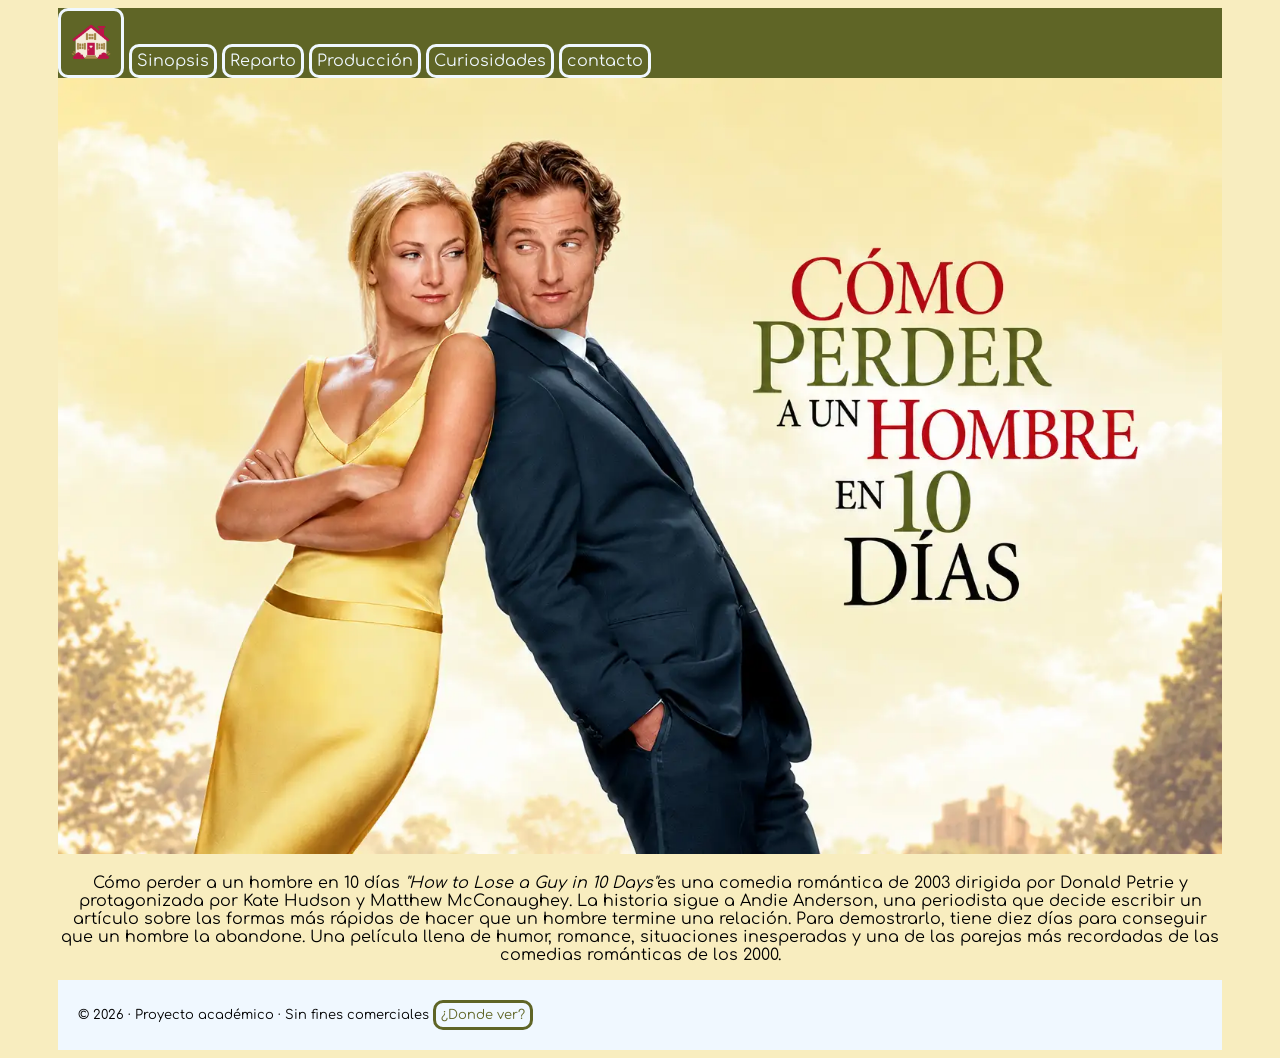
<file: index.html>
<!DOCTYPE html>
<html lang="es">
<head>
    <meta charset="UTF-8">
    <meta name="viewport" content="width=device-width, initial-scale=1.0">
    <title>Inicio</title>
    <link rel="stylesheet" href="./css/global.css">
    <link rel="stylesheet" href="./css/box.css">
    <link rel="stylesheet" href="./css/index.css">
    <link rel="preconnect" href="https://fonts.googleapis.com">
<link rel="preconnect" href="https://fonts.gstatic.com" crossorigin>
<link rel="stylesheet" href="./css/position.css">

<link href="https://fonts.googleapis.com/css2?family=Comfortaa:wght@300..700&family=Lobster+Two:ital,wght@0,400;0,700;1,400;1,700&display=swap" rel="stylesheet">
<link rel="shortcut icon" href="./img/Corazon.png" type="image/x-icon">
</head>
<body>
<nav>
    <a href="../index.html">
        <img src="./img/Home.webp" width="50px" alt="Imagen casa">
    </a>
    <a href="./page/sinapsis.html">Sinopsis</a>
    <a href="./page/Reparto.html">Reparto</a>
    <a href="./page/Produccion.html">Producción</a>
    <a href="./page/Curiosidades.html">Curiosidades</a>
    <a href="./page/contacto.html">contacto</a>
</nav>
<main>
    <article>
  <img src="./img/Imagen 1.webp" width="100%" alt="Imagen pelicula">
    <p class="centro">Cómo perder a un hombre en 10 días <em>"How to Lose a Guy in 10 Days"</em>es una comedia romántica de 2003 dirigida por Donald Petrie y protagonizada por Kate Hudson y Matthew McConaughey. 
La historia sigue a Andie Anderson, una periodista que decide escribir un artículo sobre las formas más rápidas de hacer que un hombre termine una relación. Para demostrarlo, tiene diez días para conseguir que un hombre la abandone.
Una película llena de humor, romance, situaciones inesperadas y una de las parejas más recordadas de las comedias románticas de los 2000.</p>
    </art>
</main>
<footer>
© 2026 · Proyecto académico · Sin fines comerciales
<a href="https://play.mercadolibre.com.ar/ver/como-perder-a-un-hombre-en-10-dias/ddec1fce194b4a94b47d55dc8f97c304/player?origin=google_media_actions_feed&matt_tool=20909904">¿Donde ver?</a>
</footer>
</body>
</html>
</file>
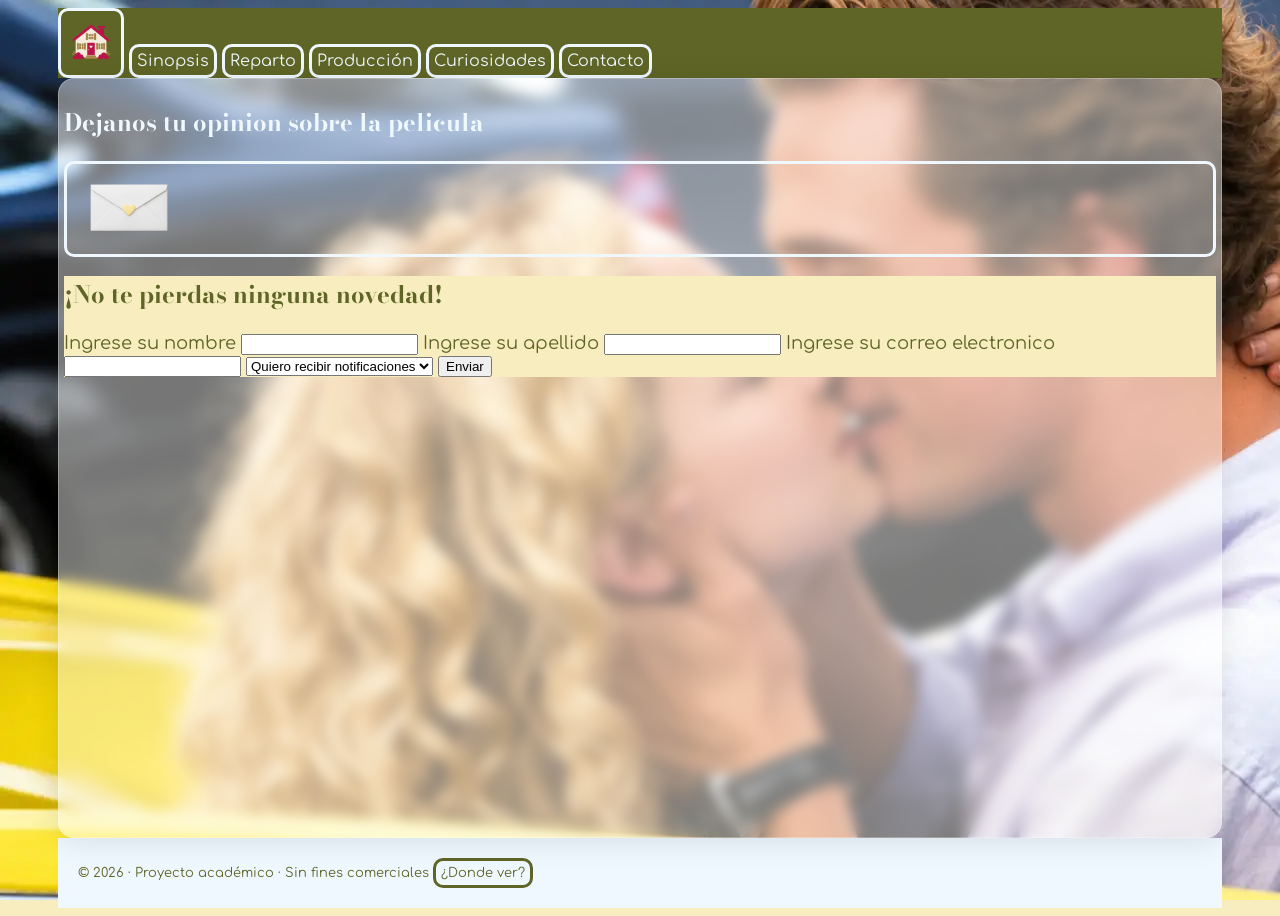
<file: page/Contacto.html>
<!DOCTYPE html>
<html lang="en">
<head>
    <meta charset="UTF-8">
    <meta name="viewport" content="width=device-width, initial-scale=1.0">
    <title>Contacto</title>
    <link rel="stylesheet" href="../css/global.css">
  <link rel="stylesheet" href="../css/position.css">
    <link rel="stylesheet" href="../css/contacto.css">
    <link rel="stylesheet" href="../css/box.css">
    <link rel="preconnect" href="https://fonts.gstatic.com" crossorigin>
<link href="https://fonts.googleapis.com/css2?family=Comfortaa:wght@300..700&family=Lobster+Two:ital,wght@0,400;0,700;1,400;1,700&display=swap" rel="stylesheet">
<link rel="preconnect" href="https://fonts.gstatic.com" crossorigin>
<link href="https://fonts.googleapis.com/css2?family=Bodoni+Moda:ital,opsz,wght@0,6..96,400..900;1,6..96,400..900&display=swap" rel="stylesheet">
<link rel="shortcut icon" href="../img/Corazon.png" type="image/x-icon">
</head>
<body>
    <nav>
        <a href="../index.html">
            <img src="../img/Home.webp" width="50px" alt="Imagen casa">
        </a>
        <a href="../page/sinapsis.html">Sinopsis</a>
        <a href="../page/Reparto.html">Reparto</a>
        <a href="../page/Produccion.html">Producción</a>
        <a href="../page/Curiosidades.html">Curiosidades</a>
         <a href="../page/Contacto.html">Contacto</a>
    </nav>
    <main>
        <article>
<h1 class="titulo">Dejanos tu opinion sobre la pelicula</h1>
        <a href="mailto:melina.rossi@davinci.edu.ar">
            <img class="Movimiento" src="../img/sobre.webp" width="10%" alt="Imagen sobre">
        </a>
        </article>
        <form class="formulario" action="../confirmacion.html">
            <h2 class="titulo">¡No te pierdas ninguna novedad!</h2>
    <label for="nombre">Ingrese su nombre</label>
    <input required type="text" name="nombre" id="nombre">
    <label>Ingrese su apellido
         <input required ="text" name="apellido" id="apellido">
    </label>
    <label for="coreo">Ingrese su correo electronico</label>
    <input required type="text" name="Correo electronico">

    <select required name="Quiero recibir notificaciones" id="notificaciones">
        <option value="" disabled selected>Quiero recibir notificaciones</option>
    <option value="si">Si</option>
    <option value="no">No</option>
    </select>
    <button type="submit">Enviar</button>
</form>
    </main>
    <footer>
        © 2026 · Proyecto académico · Sin fines comerciales
        <a href="https://play.mercadolibre.com.ar/ver/como-perder-a-un-hombre-en-10-dias/ddec1fce194b4a94b47d55dc8f97c304/player?origin=google_media_actions_feed&matt_tool=20909904">¿Donde ver?</a>
    </footer>
</body>
</html>
</file>
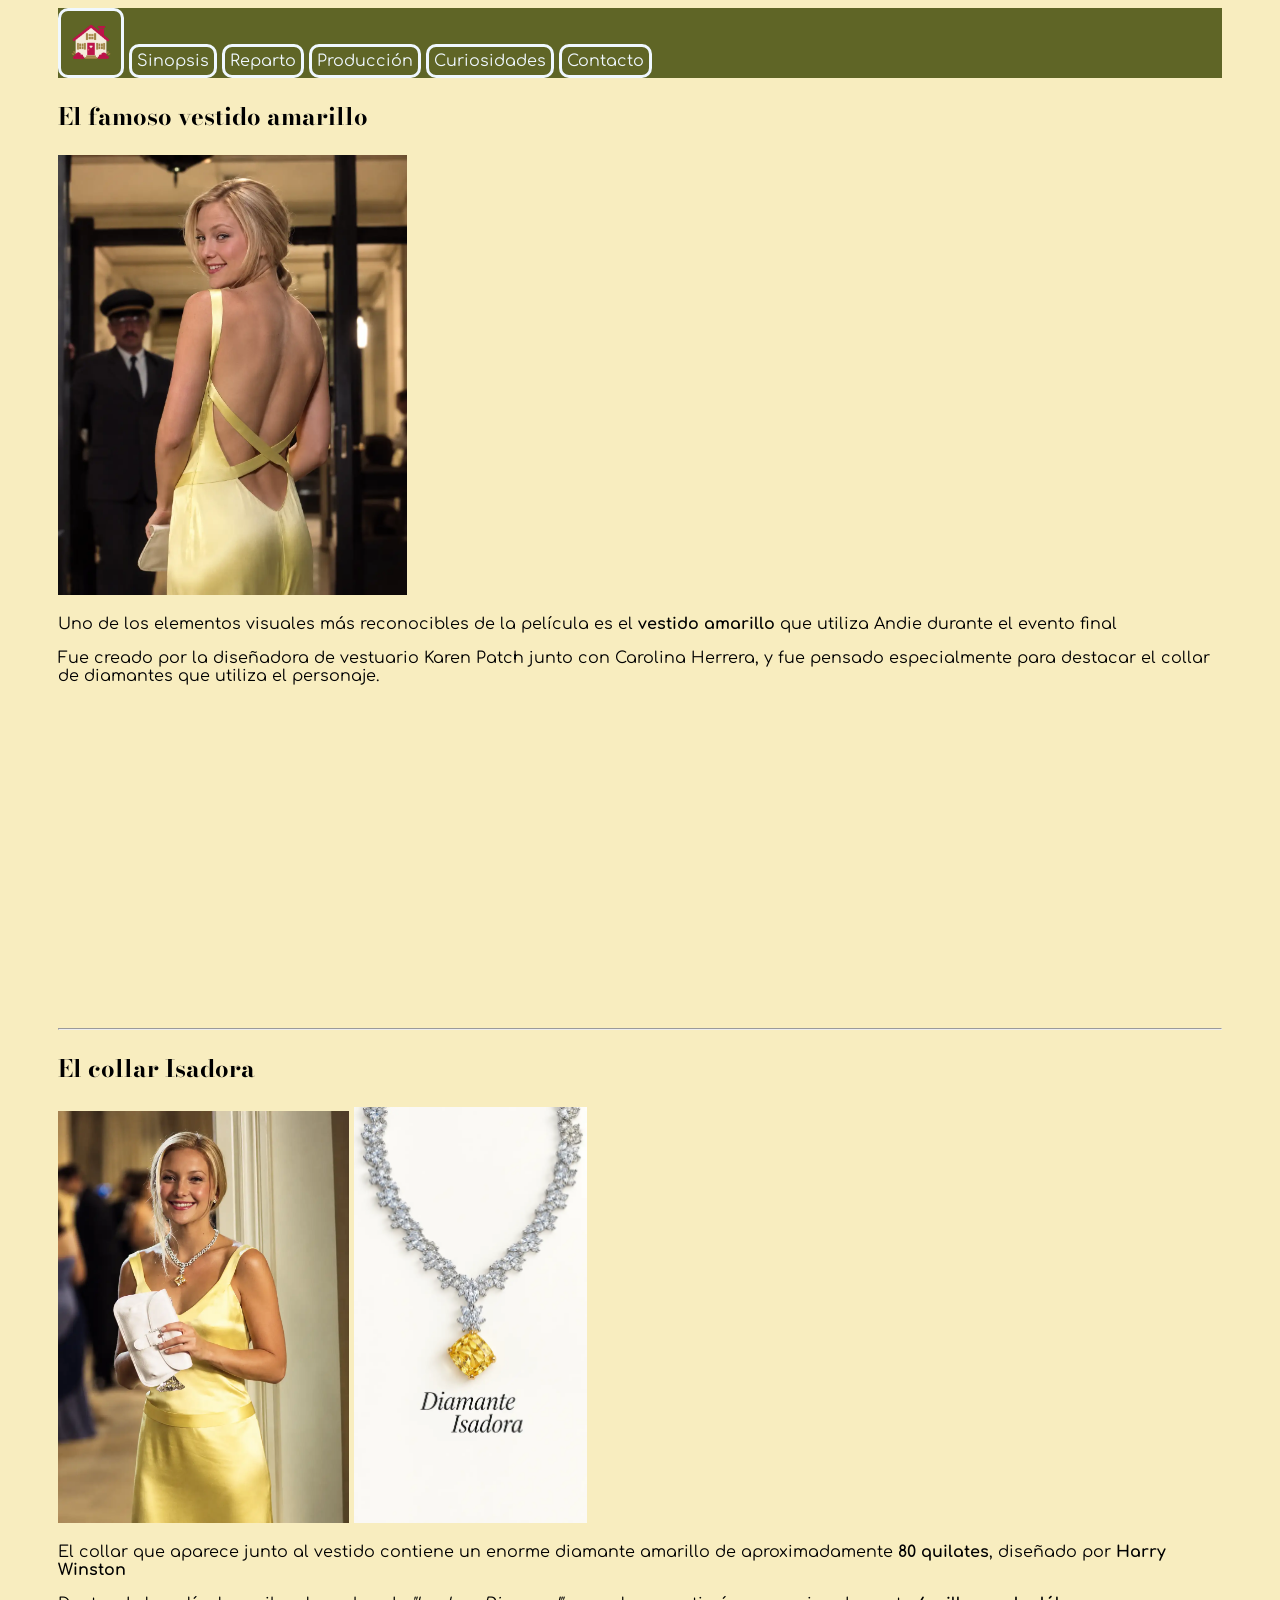
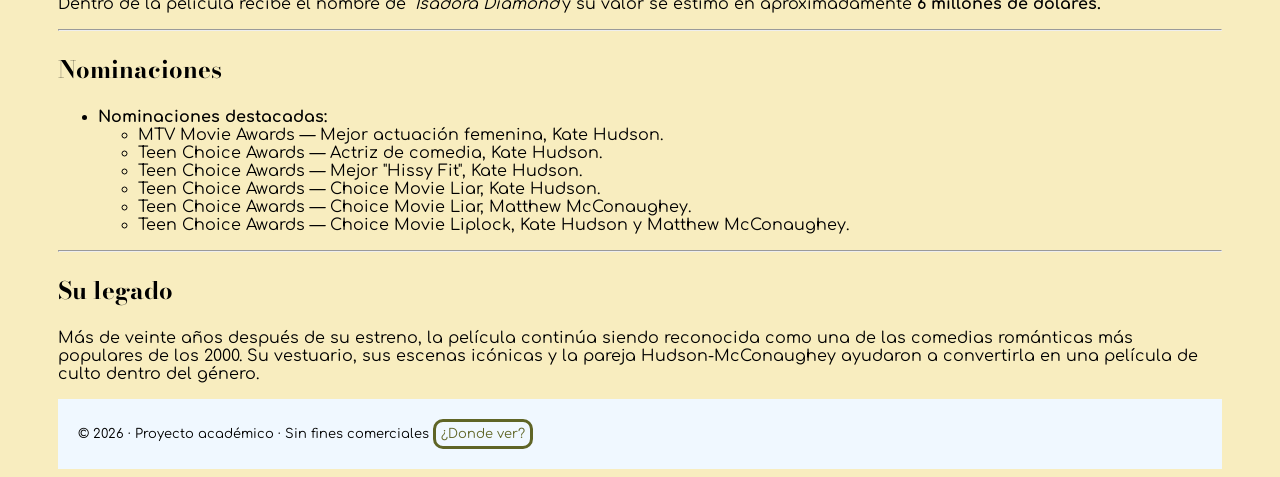
<file: page/Curiosidades.html>
<!DOCTYPE html>
<html lang="es">
<head>
    <meta charset="UTF-8">
    <meta name="viewport" content="width=, initial-scale=1.0">
    <title>Curiosidades</title>
     <link rel="stylesheet" href="../css/global.css">
     <link rel="stylesheet" href="../css/position.css">
     <link rel="stylesheet" href="../css/box.css">
     <link rel="preconnect" href="https://fonts.gstatic.com" crossorigin>
<link href="https://fonts.googleapis.com/css2?family=Comfortaa:wght@300..700&family=Lobster+Two:ital,wght@0,400;0,700;1,400;1,700&display=swap" rel="stylesheet">
<link rel="preconnect" href="https://fonts.gstatic.com" crossorigin>
<link href="https://fonts.googleapis.com/css2?family=Bodoni+Moda:ital,opsz,wght@0,6..96,400..900;1,6..96,400..900&display=swap" rel="stylesheet">
<link rel="shortcut icon" href="../img/Corazon.png" type="image/x-icon">
</head>
</head>
<body>
    <nav>
       <a href="../index.html">
            <img src="../img/Home.webp" width="50px" alt="Imagen casa">
        </a>
        <a href="../page/sinapsis.html">Sinopsis</a>
        <a href="../page/Reparto.html">Reparto</a>
        <a href="../page/Produccion.html">Producción</a>
        <a href="../page/Curiosidades.html">Curiosidades</a>
         <a href="../page/Contacto.html">Contacto</a>
    </nav>
    <main>
     <article>
<h1 class="titulo">El famoso vestido amarillo</h1>
    <img src="../img/vestido.webp" width="30%" alt="Imagen vestido">
    <p>Uno de los elementos visuales más reconocibles de la película es el <strong>vestido amarillo</strong> que utiliza Andie durante el evento final</p>
    <p>Fue creado por la diseñadora de vestuario Karen Patch junto con Carolina Herrera, y fue pensado especialmente para destacar el collar de diamantes que utiliza el personaje.</p>
    <iframe width="560" height="315" src="https://www.youtube.com/embed/QKRTNX2RA9c?si=ZduB2xLPUiZZNwgu" title="YouTube video player" frameborder="0" allow="accelerometer; autoplay; clipboard-write; encrypted-media; gyroscope; picture-in-picture; web-share" referrerpolicy="strict-origin-when-cross-origin" allowfullscreen></iframe>
    <hr>
     </article>
     <article>
 <h2 class="titulo">El collar Isadora</h2>
    <img src="../img/Vestido y collar.webp" width="25%" alt="Imagen vestido y collar">
    <img src="../img/Collar.webp" width="20%" alt="Imagen collar">
    <p>El collar que aparece junto al vestido contiene un enorme diamante amarillo de aproximadamente <strong>80 quilates</strong>, diseñado por <strong>Harry Winston</strong></p>
    <P>Dentro de la película recibe el nombre de <em>"Isadora Diamond"</em>y su valor se estimó en aproximadamente <strong>6 millones de dólares.</strong></P>
    <hr>
     </article>
     <article>
 <h2 class="titulo">Nominaciones</h2>
    <ul>
         <li> <strong>Nominaciones destacadas:</strong></li>
         <ul>
            <li> MTV Movie Awards — Mejor actuación femenina, Kate Hudson.</li></li>
            <li>Teen Choice Awards — Actriz de comedia, Kate Hudson.</li>
            <li>Teen Choice Awards — Mejor "Hissy Fit", Kate Hudson.</li>
            <li>Teen Choice Awards — Choice Movie Liar, Kate Hudson.</li>
            <li>Teen Choice Awards — Choice Movie Liar, Matthew McConaughey.</li>
            <li>Teen Choice Awards — Choice Movie Liplock, Kate Hudson y Matthew McConaughey.</li>
         </ul>
    </ul>
<hr>
     </article>
<article>
<h2 class="titulo">Su legado</h2>
<p>Más de veinte años después de su estreno, la película continúa siendo reconocida como una de las comedias románticas más populares de los 2000. Su vestuario, sus escenas icónicas y la pareja Hudson-McConaughey ayudaron a convertirla en una película de culto dentro del género.</p>
</article>
</main>
<footer>
© 2026 · Proyecto académico · Sin fines comerciales
<a href="https://play.mercadolibre.com.ar/ver/como-perder-a-un-hombre-en-10-dias/ddec1fce194b4a94b47d55dc8f97c304/player?origin=google_media_actions_feed&matt_tool=20909904">¿Donde ver?</a>
</footer>
</body>
</html>
</file>
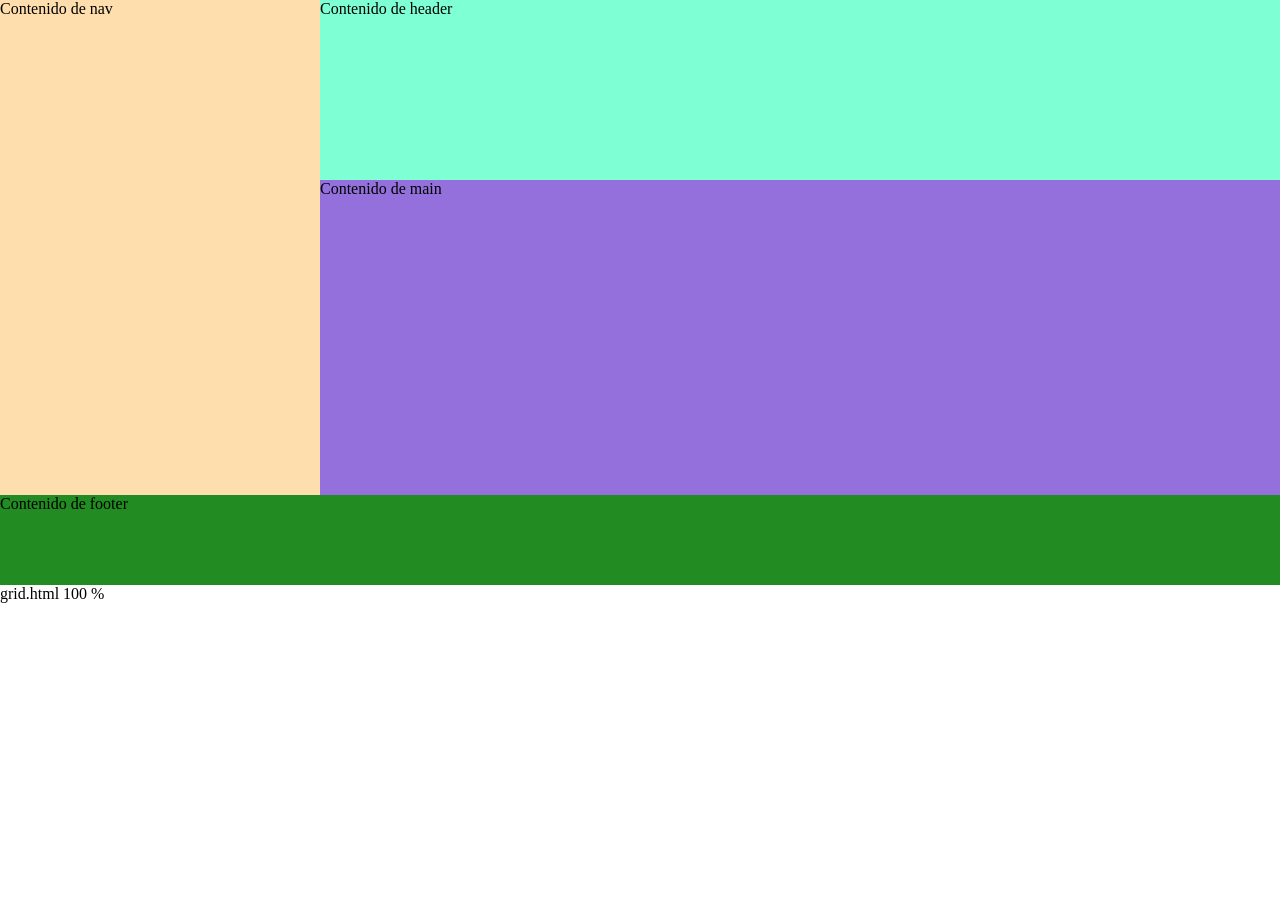
<file: page/grid.html>
grid.html
100 %
<!DOCTYPE html>
<html lang="es">
<head>
    <meta charset="UTF-8">
    <meta name="viewport" content="width=device-width, initial-scale=1.0">
    <title>Ejemplo Grid</title>
    <style>
        body {
            margin: 0;
            min-height: 100vh;
            display: grid;
            grid-template-columns: 25% 25% 25% 25%;
            grid-template-rows: 20% auto 10%;
            grid-template-areas: 
            "nav header header header"
            "nav main main main"
            "footer footer footer footer";
        }
        header{
            grid-area: header;
            background-color: aquamarine;
        }
        nav{
            grid-area: nav;
            background-color: navajowhite;
        }
        main{
            grid-area: main;
            background-color: mediumpurple;
        }
        footer{
            grid-area: footer;
            background-color: forestgreen;
        }
    </style>
</head>
<body>
    <header>
        Contenido de header
    </header>
    <nav>
        Contenido de nav
    </nav>
    <main>
        Contenido de main
    </main>
    <footer>
        Contenido de footer
    </footer>
</body>
</html
</file>
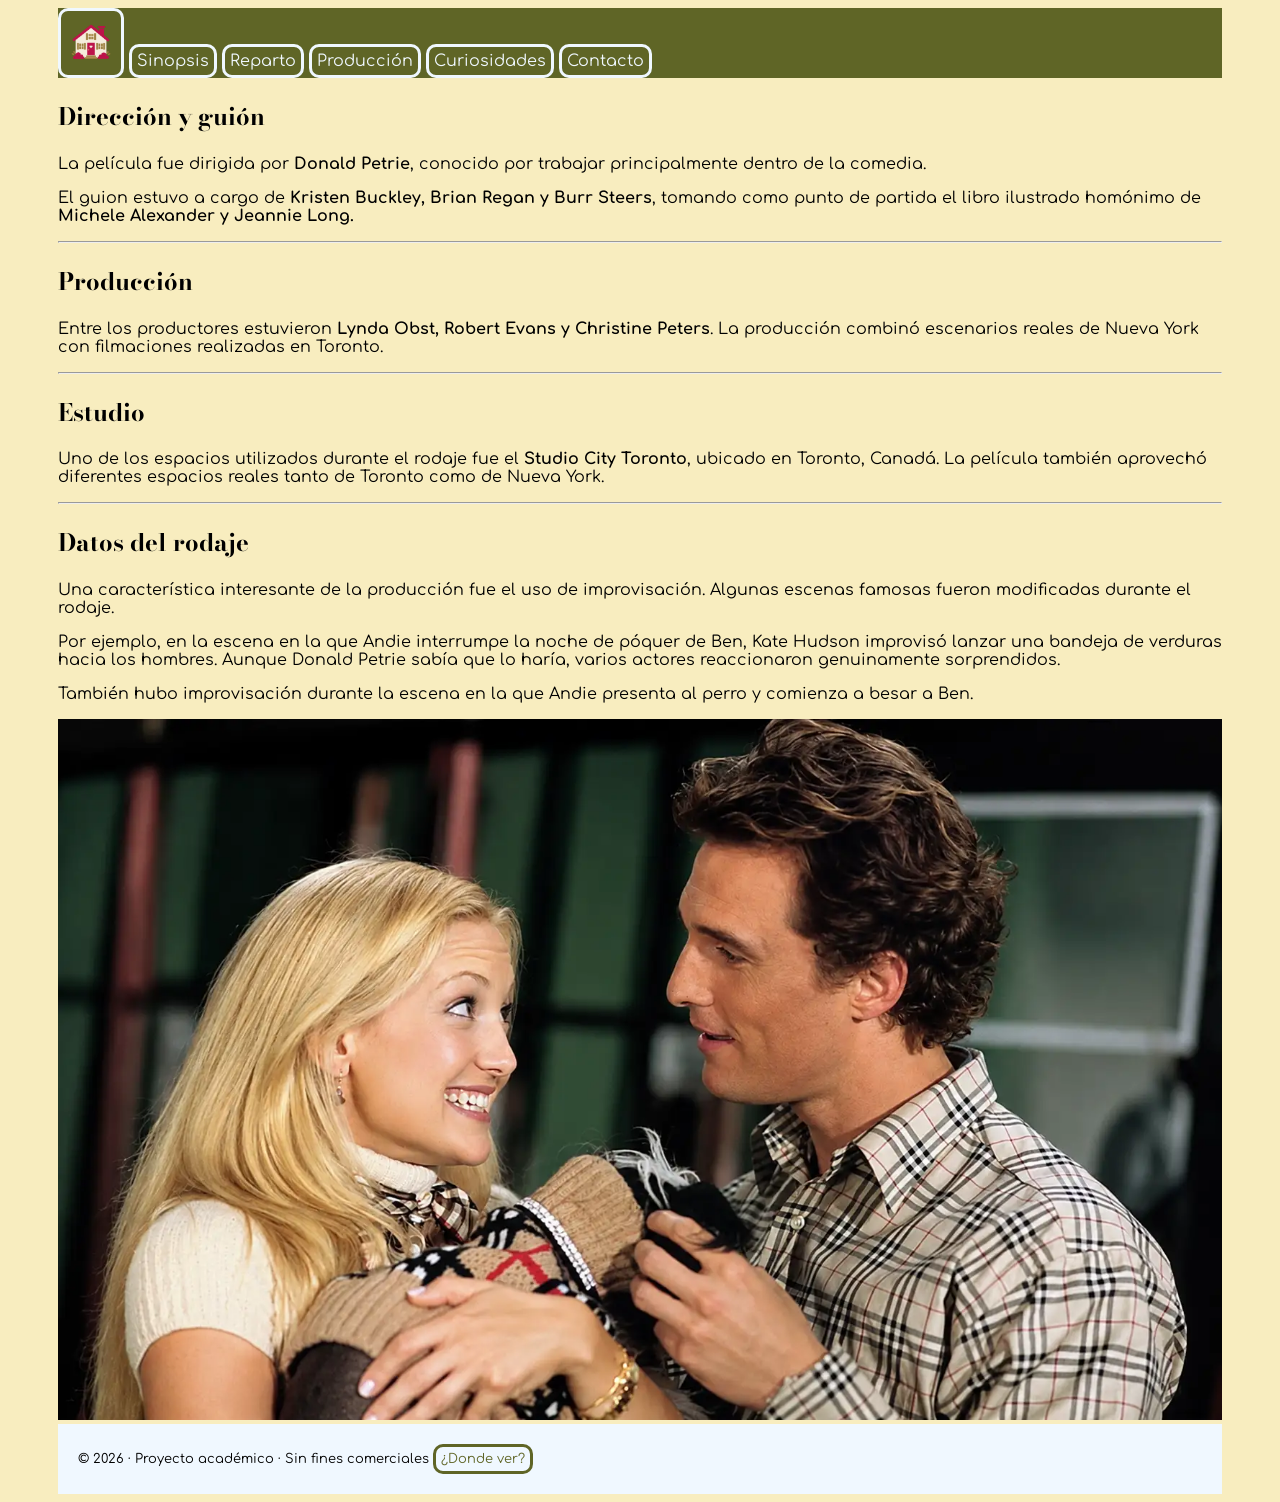
<file: page/Produccion.html>
<!DOCTYPE html>
<html lang="es">
<head>
    <meta charset="UTF-8">
    <meta name="viewport" content="width=, initial-scale=1.0">
    <title>Producción</title>
     <link rel="stylesheet" href="../css/global.css">
     <link rel="stylesheet" href="../css/position.css">
     <link rel="stylesheet" href="../css/box.css">
     <link rel="preconnect" href="https://fonts.gstatic.com" crossorigin>
<link href="https://fonts.googleapis.com/css2?family=Comfortaa:wght@300..700&family=Lobster+Two:ital,wght@0,400;0,700;1,400;1,700&display=swap" rel="stylesheet">
<link rel="preconnect" href="https://fonts.gstatic.com" crossorigin>
<link href="https://fonts.googleapis.com/css2?family=Bodoni+Moda:ital,opsz,wght@0,6..96,400..900;1,6..96,400..900&display=swap" rel="stylesheet">
<link rel="shortcut icon" href="../img/Corazon.png" type="image/x-icon">
</head>
</head>
<body>
    <nav>
        <a href="../index.html">
            <img src="../img/Home.webp" width="50px" alt="Imagen casa">
        </a>
        <a href="../page/sinapsis.html">Sinopsis</a>
        <a href="../page/Reparto.html">Reparto</a>
        <a href="../page/Produccion.html">Producción</a>
        <a href="../page/Curiosidades.html">Curiosidades</a>
         <a href="../page/Contacto.html">Contacto</a>
    </nav>
    <main>
<article>
<h1 class="titulo">Dirección y guión</h1>
    <p>La película fue dirigida por <strong>Donald Petrie</strong>, conocido por trabajar principalmente dentro de la comedia.</p>
    <p>El guion estuvo a cargo de <strong>Kristen Buckley, Brian Regan y Burr Steers</strong>, tomando como punto de partida el libro ilustrado homónimo de <strong>Michele Alexander y Jeannie Long.</strong></p>
    <hr>
</article>
<article>
<h2 class="titulo">Producción</h2>
    <p>Entre los productores estuvieron <strong>Lynda Obst, Robert Evans y Christine Peters</strong>. La producción combinó escenarios reales de Nueva York con filmaciones realizadas en Toronto.</p>
    <hr>
</article>
<article>
 <h2 class="titulo">Estudio</h2>
    <p>Uno de los espacios utilizados durante el rodaje fue el <strong>Studio City Toronto</strong>, ubicado en Toronto, Canadá. La película también aprovechó diferentes espacios reales tanto de Toronto como de Nueva York.</p>
    <hr>
</article>
<article>
<h2 class="titulo">Datos del rodaje</h2>
    <p>Una característica interesante de la producción fue el uso de improvisación. Algunas escenas famosas fueron modificadas durante el rodaje.</p>
    <p>Por ejemplo, en la escena en la que Andie interrumpe la noche de póquer de Ben, Kate Hudson improvisó lanzar una bandeja de verduras hacia los hombres. Aunque Donald Petrie sabía que lo haría, varios actores reaccionaron genuinamente sorprendidos.</p>
    <p>También hubo improvisación durante la escena en la que Andie presenta al perro y comienza a besar a Ben.</p>
    <img src="../img/Perro.webp" width="100%" alt="Imagen escena">
</article>
    </main>
    <footer>
    © 2026 · Proyecto académico · Sin fines comerciales
    <a href="https://play.mercadolibre.com.ar/ver/como-perder-a-un-hombre-en-10-dias/ddec1fce194b4a94b47d55dc8f97c304/player?origin=google_media_actions_feed&matt_tool=20909904">¿Donde ver?</a>
    </footer>
</body>
</html>
</file>
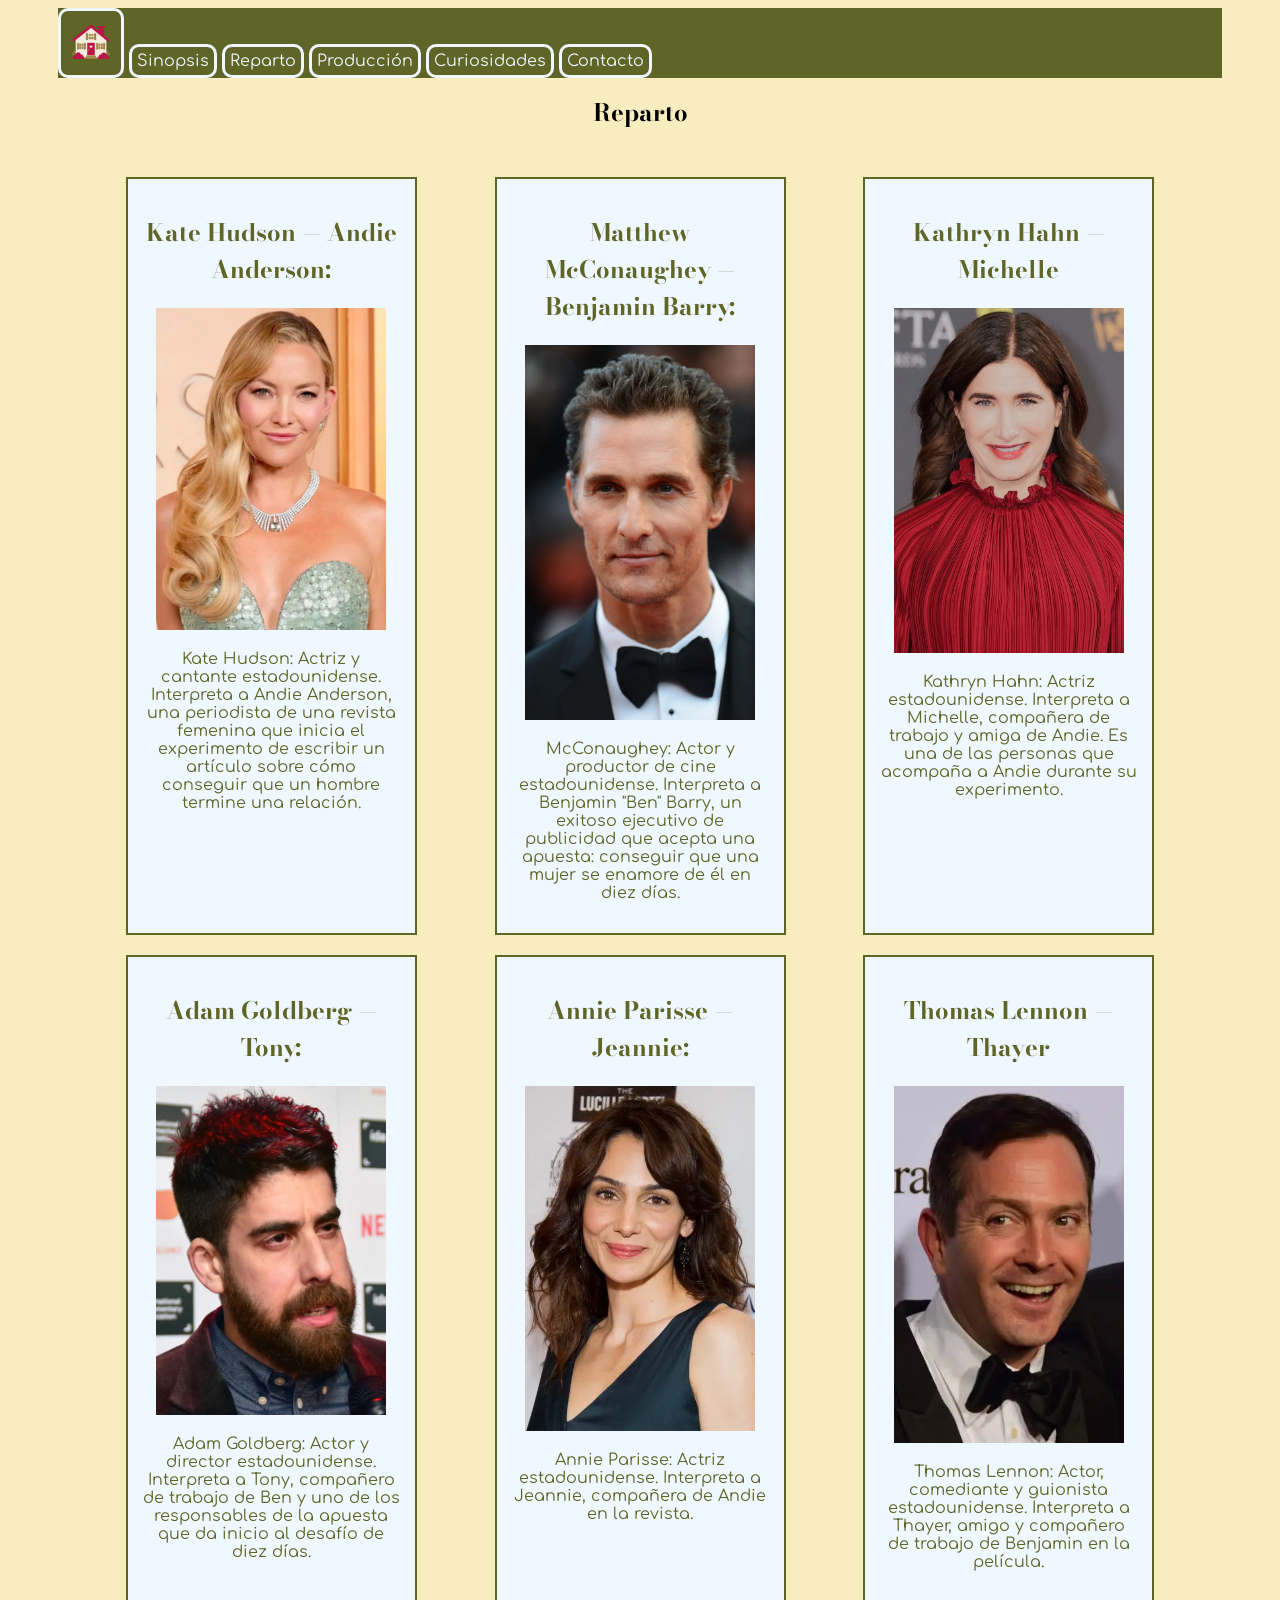
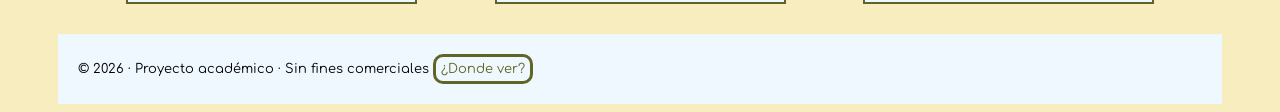
<file: page/Reparto.html>
<!DOCTYPE html>
<html lang="es">
<head>
    <meta charset="UTF-8">
    <meta name="viewport" content="width=device-width, initial-scale=1.0">
    <title>Reparto</title>
     <link rel="stylesheet" href="../css/global.css">
     <link rel="stylesheet" href="../css/box.css">
     <link rel="stylesheet" href="../css/position.css">
     <link rel="preconnect" href="https://fonts.gstatic.com" crossorigin>
<link href="https://fonts.googleapis.com/css2?family=Comfortaa:wght@300..700&family=Lobster+Two:ital,wght@0,400;0,700;1,400;1,700&display=swap" rel="stylesheet">
<link rel="preconnect" href="https://fonts.gstatic.com" crossorigin>
<link href="https://fonts.googleapis.com/css2?family=Bodoni+Moda:ital,opsz,wght@0,6..96,400..900;1,6..96,400..900&display=swap" rel="stylesheet">
<link rel="shortcut icon" href="../img/Corazon.png" type="image/x-icon">
<link rel="stylesheet" href="../css/reparto.css">
</head>
<body>
    <nav>
        <a href="../index.html">
            <img src="../img/Home.webp" width="50px" alt="Imagen casa">
        </a>
        <a href="../page/sinapsis.html">Sinopsis</a>
        <a href="../page/Reparto.html">Reparto</a>
        <a href="../page/Produccion.html">Producción</a>
        <a href="../page/Curiosidades.html">Curiosidades</a>
        <a href="../page/Contacto.html">Contacto</a>
    </nav>
    <main>
        <h1 class="titulo">Reparto</h1>
        <article class="caja-flex">
            <article class="actor"> 
                <h2 class="titulo">Kate Hudson — Andie Anderson:</h2>
                <img src="../img/Kate Hudson.webp" width="230px" alt="Foto actriz">
                <p>Kate Hudson: Actriz y cantante estadounidense. Interpreta a Andie Anderson, una periodista de una revista femenina que inicia el experimento de escribir un artículo sobre cómo conseguir que un hombre termine una relación.</p>
            </article>
            <article class="actor">
               <h2 class="titulo">Matthew McConaughey — Benjamin Barry:</h2>
                 <img src="../img/Matthew McConaughey.webp" width="230px" alt="Foto actor">
                 <p>McConaughey: Actor y productor de cine estadounidense. Interpreta a Benjamin "Ben" Barry, un exitoso ejecutivo de publicidad que acepta una apuesta: conseguir que una mujer se enamore de él en diez días.<p>
            </article>
            <article class="actor">
                 <h2 class="titulo">Kathryn Hahn — Michelle</h2>
                 <img src="../img/Kathryn Hahn.webp" width="230px" alt="Foto actriz">
                 <p>Kathryn Hahn: Actriz estadounidense. Interpreta a Michelle, compañera de trabajo y amiga de Andie. Es una de las personas que acompaña a Andie durante su experimento.</p>
            </article>
            <article class="actor">
            <h2 class="titulo">Adam Goldberg — Tony:</h2>
                <img src="../img/Adam Goldberg.webp" width="230px" alt="Foto actor">
                <p>Adam Goldberg: Actor y director estadounidense. Interpreta a Tony, compañero de trabajo de Ben y uno de los responsables de la apuesta que da inicio al desafío de diez días.</p>
            </article>
            <article class="actor">
                 <h2 class="titulo">Annie Parisse — Jeannie:</h2>
                <img src="../img/Annie Parisse.webp" width="230px" alt="Foto actriz">
                <p>Annie Parisse: Actriz estadounidense. Interpreta a Jeannie, compañera de Andie en la revista.</p>
            </article>
            <article class="actor">
                <h2 class="titulo">Thomas Lennon — Thayer</h2>
                <img src="../img/Thomas Lennon.webp" width="230px" alt="Foto actor">
                <p>
                    Thomas Lennon: Actor, comediante y guionista estadounidense. Interpreta a Thayer, amigo y compañero de trabajo de Benjamin en la película.
                </p>
            </article>
        </article>
</main>
<footer>
  © 2026 · Proyecto académico · Sin fines comerciales
  <a href="https://play.mercadolibre.com.ar/ver/como-perder-a-un-hombre-en-10-dias/ddec1fce194b4a94b47d55dc8f97c304/player?origin=google_media_actions_feed&matt_tool=20909904">¿Donde ver?</a>
</footer>
</body>
</html>
</file>
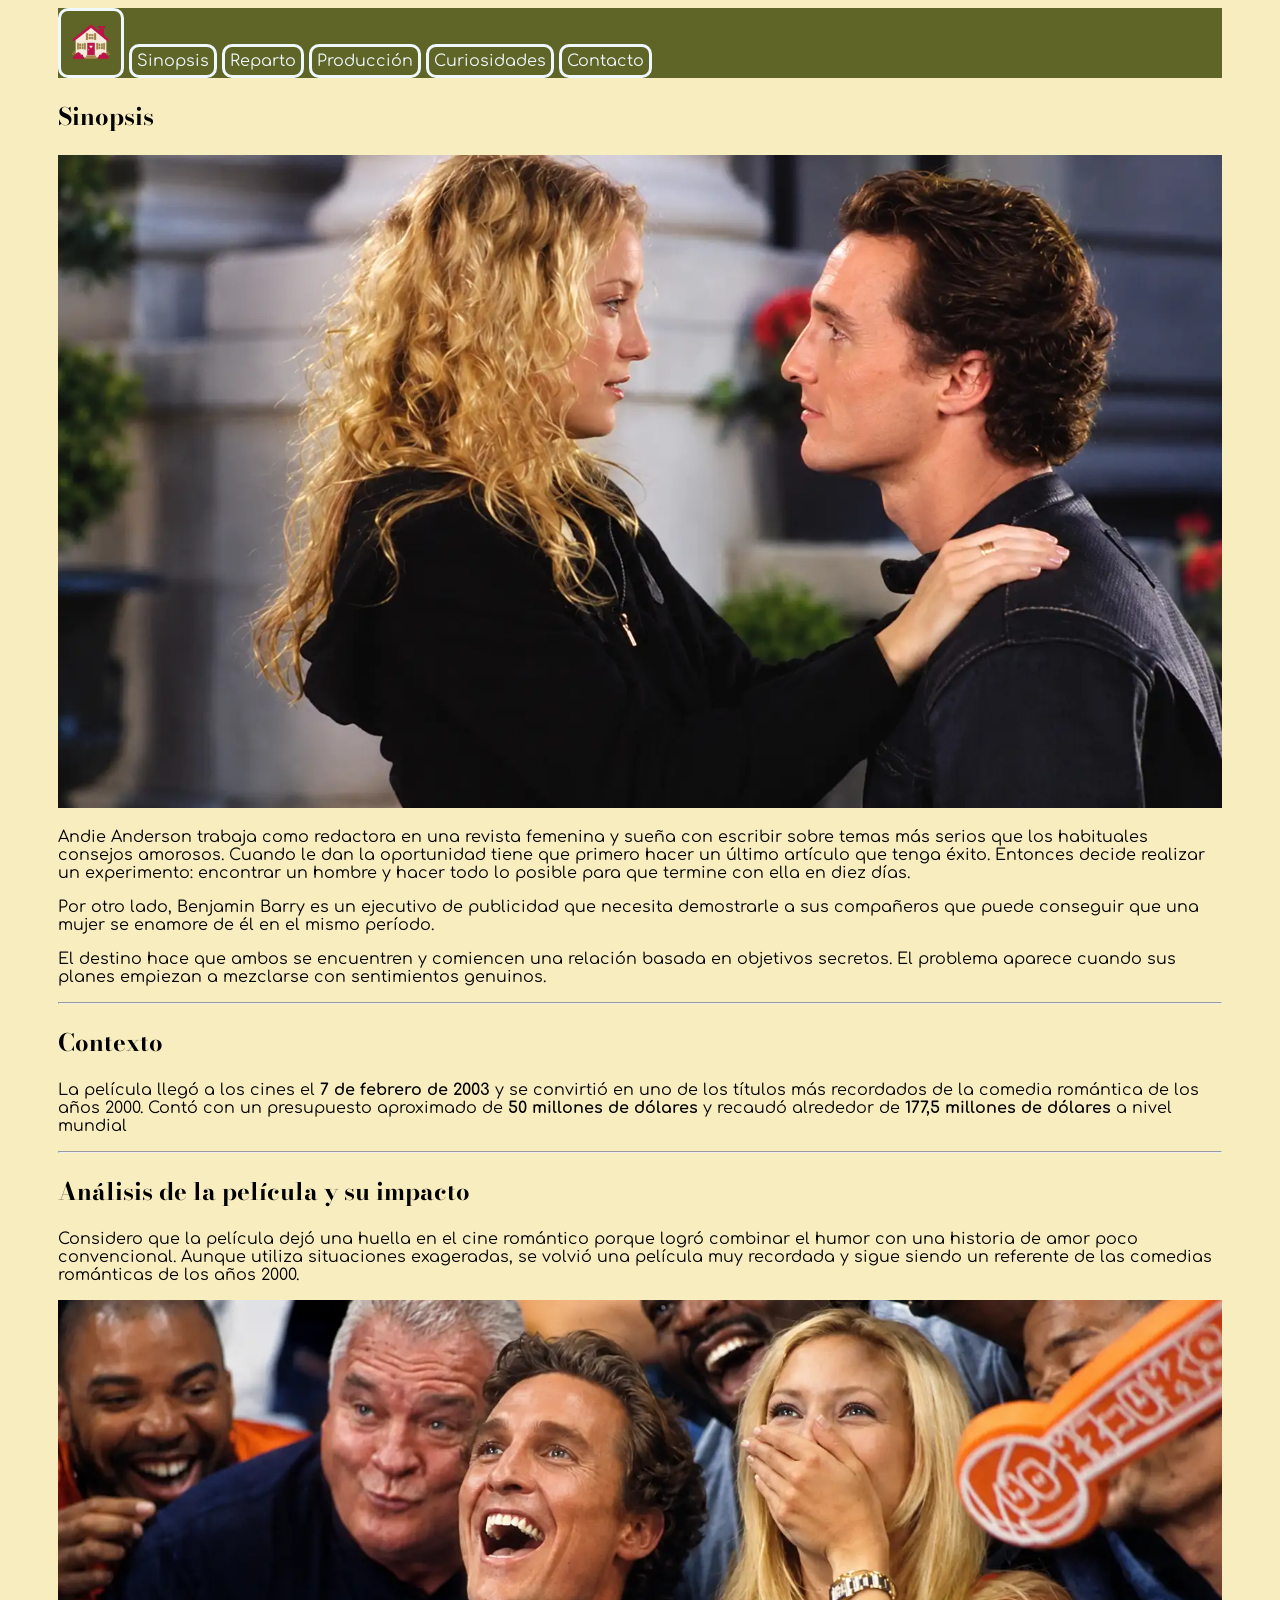
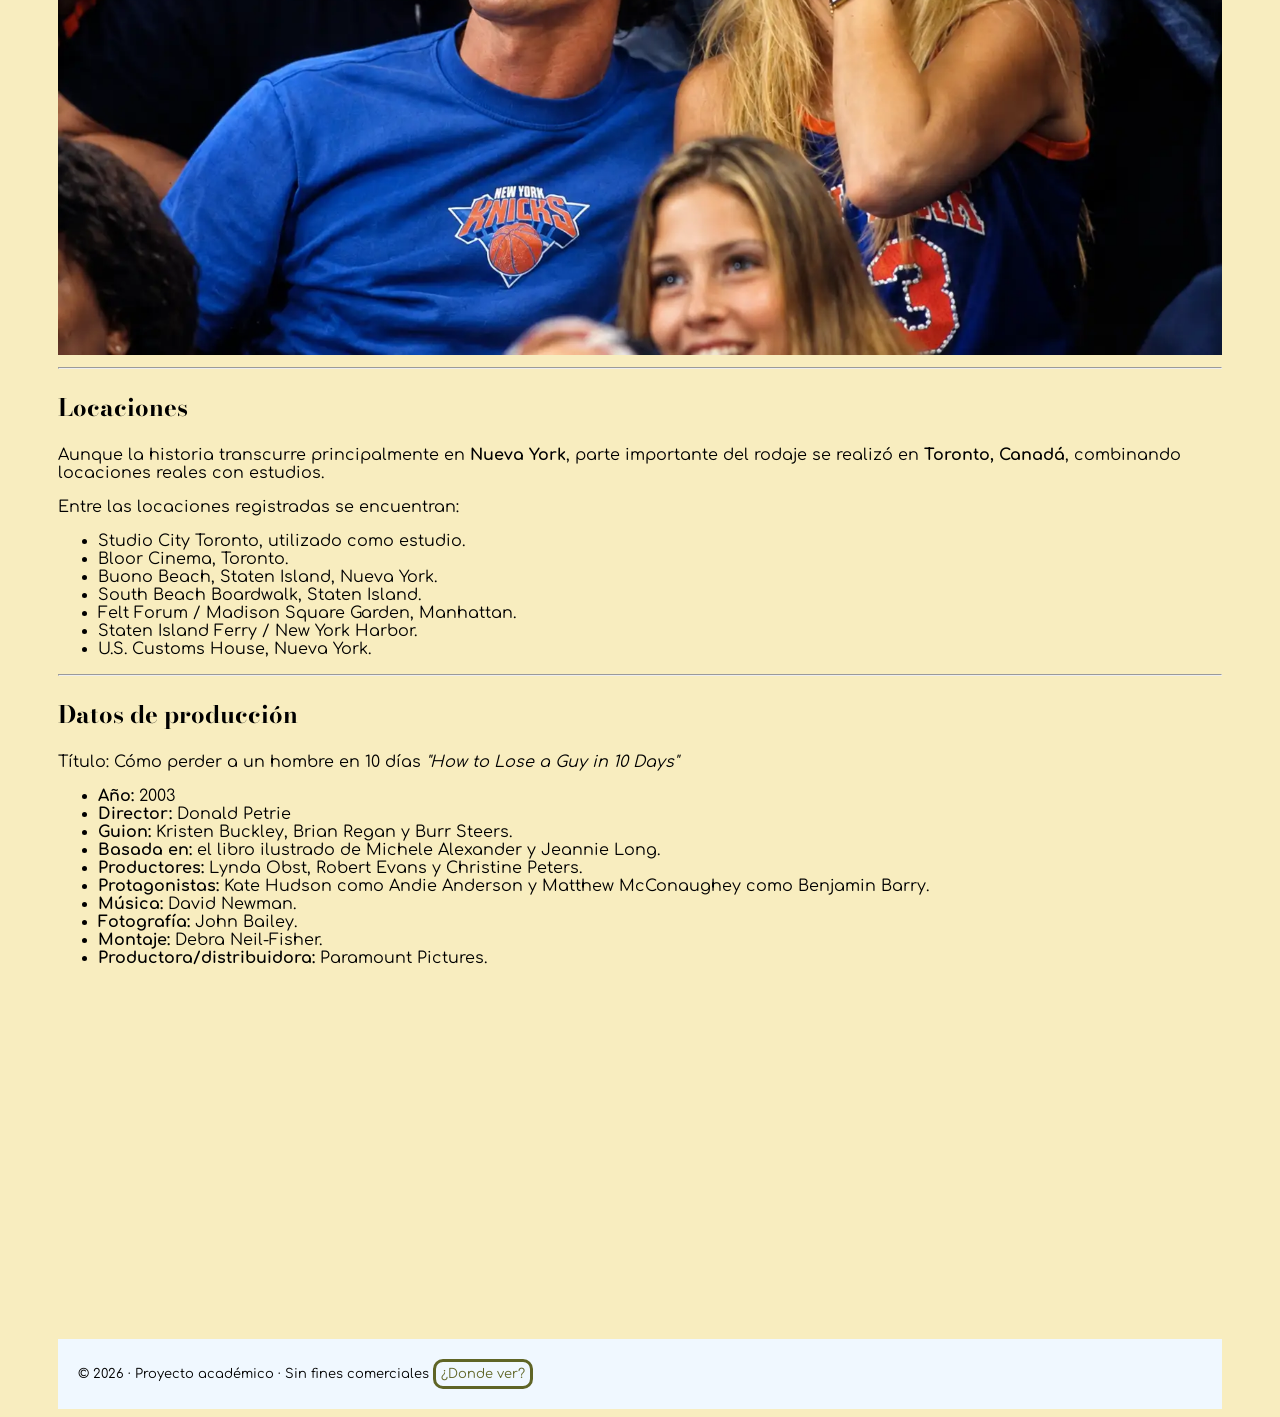
<file: page/sinapsis.html>
<!DOCTYPE html>
<html lang="es">
<head>
    <meta charset="UTF-8">
    <meta name="viewport" content="width=device-width, initial-scale=1.0">
    <title>Sobre la pelicula</title>
    <link rel="stylesheet" href="../css/global.css">
    <link rel="stylesheet" href="../css/position.css">
    <link rel="stylesheet" href="../css/box.css">
    <link rel="stylesheet" href="../css/Animaciones.css">
    <link rel="preconnect" href="https://fonts.googleapis.com">
<link rel="preconnect" href="https://fonts.gstatic.com" crossorigin>
<link href="https://fonts.googleapis.com/css2?family=Comfortaa:wght@300..700&family=Lobster+Two:ital,wght@0,400;0,700;1,400;1,700&display=swap" rel="stylesheet">
<link rel="preconnect" href="https://fonts.googleapis.com">
<link rel="preconnect" href="https://fonts.googleapis.com">
<link rel="preconnect" href="https://fonts.gstatic.com" crossorigin>
<link href="https://fonts.googleapis.com/css2?family=Bodoni+Moda:ital,opsz,wght@0,6..96,400..900;1,6..96,400..900&display=swap" rel="stylesheet">
<link rel="shortcut icon" href="../img/Corazon.png" type="image/x-icon">

</head>
<body>
    <nav>
        <a href="../index.html">
            <img src="../img/Home.webp" width="50px" alt="Imagen casa"></a>
        <a href="../page/sinapsis.html">Sinopsis</a>
        <a href="../page/Reparto.html">Reparto</a>
        <a href="../page/Produccion.html">Producción</a>
        <a href="../page/Curiosidades.html">Curiosidades</a>
        <a href="../page/Contacto.html">Contacto</a>
    </nav>
<main>
<article>
 <h1 class="titulo">Sinopsis</h1>
    <img src="../img/Perfil.webp" width="100%" alt="Imagen personajes">
   <P>Andie Anderson trabaja como redactora en una revista femenina y sueña con escribir sobre temas más serios que los habituales consejos amorosos. Cuando le dan la oportunidad tiene que primero hacer un último artículo que tenga éxito. Entonces decide realizar un experimento: encontrar un hombre y hacer todo lo posible para que termine con ella en diez días.</P>
   <P>Por otro lado, Benjamin Barry es un ejecutivo de publicidad que necesita demostrarle a sus compañeros que puede conseguir que una mujer se enamore de él en el mismo período.</P>
   <P>El destino hace que ambos se encuentren y comiencen una relación basada en objetivos secretos. El problema aparece cuando sus planes empiezan a mezclarse con sentimientos genuinos.</P>
   <hr>
</article>
<article>
<H2 class="titulo">Contexto</H2>
   <P>La película llegó a los cines el <strong>7 de febrero de 2003</strong> y se convirtió en uno de los títulos más recordados de la comedia romántica de los años 2000. Contó con un presupuesto aproximado de <strong>50 millones de dólares</strong> y recaudó alrededor de <strong>177,5 millones de dólares</strong> a nivel mundial</P>
<hr>
</article>
<article>
<h2 class="titulo">Análisis de la película y su impacto</h2>
   <p>Considero que la película dejó una huella en el cine romántico porque logró combinar el humor con una historia de amor poco convencional. Aunque utiliza situaciones exageradas, se volvió una película muy recordada y sigue siendo un referente de las comedias románticas de los años 2000.</p>
   <img src="../img/Juego.webp" width="100%" alt="Imagen pelicula">
   <hr>
</article>
<article>
<h2 class="titulo">Locaciones</h2>
   <p>Aunque la historia transcurre principalmente en <strong> Nueva York</strong>, parte importante del rodaje se realizó en <strong>Toronto, Canadá</strong>, combinando locaciones reales con estudios.</p>
   <p>Entre las locaciones registradas se encuentran:
    <ul>
        <li>Studio City Toronto, utilizado como estudio.</li>
        <li>Bloor Cinema, Toronto.</li>
        <li>Buono Beach, Staten Island, Nueva York.</li>
        <li>South Beach Boardwalk, Staten Island.</li>
        <li>Felt Forum / Madison Square Garden, Manhattan.</li>
        <li>Staten Island Ferry / New York Harbor.</li>
        <li>U.S. Customs House, Nueva York.</li>
    </ul>
</p>
<hr>
</article>
<article>
<h2 class="titulo">Datos de producción</h2>
<p>Título: Cómo perder a un hombre en 10 días <em>"How to Lose a Guy in 10 Days"</em>
    <ul>
        <li><strong>Año:</strong> 2003</li>
        <li> <strong>Director:</strong> Donald Petrie</li>
        <li> <strong>Guion:</strong> Kristen Buckley, Brian Regan y Burr Steers.</li>
        <li> <strong>Basada en:</strong> el libro ilustrado de Michele Alexander y Jeannie Long.</li>
        <li> <strong>Productores:</strong> Lynda Obst, Robert Evans y Christine Peters.</li>
        <li> <strong>Protagonistas:</strong> Kate Hudson como Andie Anderson y Matthew McConaughey como Benjamin Barry.</li>
        <li> <strong>Música:</strong> David Newman.</li>
        <li> <strong>Fotografía:</strong> John Bailey.</li>
        <li> <strong>Montaje:</strong> Debra Neil-Fisher.</li>
        <li> <strong>Productora/distribuidora:</strong> Paramount Pictures.</li>
    </ul>
</p>
</article>
<article>
            <iframe data-testid="embed-iframe" style="border-radius:12px" src="https://open.spotify.com/embed/playlist/3J4vzSVFEynIVM8nbbmQUc?utm_source=generator&theme=0&si=646678dd24a044ab" width="100%" height="352" frameBorder="0" allowfullscreen="" allow="autoplay; clipboard-write; encrypted-media; fullscreen; picture-in-picture" loading="lazy"></iframe>
        </article>
</main>
<footer>
    © 2026 · Proyecto académico · Sin fines comerciales
    <a href="https://play.mercadolibre.com.ar/ver/como-perder-a-un-hombre-en-10-dias/ddec1fce194b4a94b47d55dc8f97c304/player?origin=google_media_actions_feed&matt_tool=20909904">¿Donde ver?</a>
</footer>
</body>
</html>
</file>
<file: css/global.css>
body{
    background-color: #f8EDBF;
     font-family: "Comfortaa", sans-serif;
  font-optical-sizing: auto;
  font-weight: 400;
  font-style: normal;
  display: flex;
  flex-direction: column;
  min-height: 100vh;
  }
  .titulo{
font-family: "Bodoni Moda", serif;
  font-optical-sizing: auto;
  font-weight: 700;
  font-style: normal;
}
 .titulo{
    font-size: x-large;
} 
nav{background-color: #5F6526;
    a{color: aliceblue;
    }
}
footer{
    a:hover{
        background-color: #5F6526;
        color: aliceblue;
        scale: 1.2;
    }
 background-color: aliceblue;
 font-size: small;
 a{color: #5F6526;
    }
     }
     main{
        flex: auto;
     }
     a{ 
        display: inline-block;
        text-decoration: none;
            border: solid 3px;
            border-radius:10px;
            padding: 5px 5px;
     }
     a:hover{
        background-color: aliceblue;
        color: #5F6526;
        scale: 1.2;
     }
</file>
<file: css/box.css>
body{
    padding: 0px 50px;
    .centro{
    text-align: center;
  }
  font-family: "Comfortaa", sans-serif;
  font-optical-sizing: auto;
  font-weight:400;
  font-style: normal;
}
footer{
 padding: 20px;
     }
</file>
<file: css/index.css>
body{background-color: #f8EDBF;
  .centro{
    text-align: center;
  }
}
</file>
<file: css/position.css>
nav{
 position:sticky;
    top: 0;
 }
</file>
<file: css/contacto.css>
body{
   background-image: url(../img/IMG\ final.webp);
   background-attachment: fixed;
   min-height: 100vh;
    color: #5F6526;
 }
main{
   background-color: #f8EDBF;
   color: aliceblue;
   font-size: medium;
   padding: 5px;
   /* From https://css.glass */
background: rgba(255, 255, 255, 0.45);
border-radius: 16px;
box-shadow: 0 4px 30px rgba(0, 0, 0, 0.1);
backdrop-filter: blur(6.3px);
-webkit-backdrop-filter: blur(6.3px);
border: 1px solid rgba(255, 255, 255, 0.26);
}
a {
    color: aliceblue ;
}
.Movimiento {
	animation: wobble-hor-bottom 5s both;
}
/* ----------------------------------------------
 * Generated by Animista on 2026-11-7 18:21:48
 * Licensed under FreeBSD License.
 * See http://animista.net/license for more info. 
 * w: http://animista.net, t: @cssanimista
 * ---------------------------------------------- */

/**
 * ----------------------------------------
 * animation wobble-hor-bottom
 * ----------------------------------------
 */
@keyframes wobble-hor-bottom {
  0%,
  100% {
    transform: translateX(0%);
    transform-origin: 50% 50%;
  }
  15% {
    transform: translateX(-30px) rotate(-6deg);
  }
  30% {
    transform: translateX(15px) rotate(6deg);
  }
  45% {
    transform: translateX(-15px) rotate(-3.6deg);
  }
  60% {
    transform: translateX(9px) rotate(2.4deg);
  }
  75% {
    transform: translateX(-6px) rotate(-1.2deg);
  }
}

.formulario {
  color: #5F6526;
  font-size:large;
  background-color: #f8EDBF;
}
</file>
<file: css/reparto.css>
.caja-flex{
    display: flex;
flex-wrap: wrap;
justify-content: space-evenly;
column-gap: 10px;
row-gap: 20px;
padding: 30px 0px;
  }
.actor{
    text-align: center;
    width:25%;
    height: auto;
     min-width: 230px;
    background-color: aliceblue;
    aspect-ratio: 3/4;
    border:solid 2px; color: #5F6526;
    padding: 15px;
    box-sizing: border-box;

}
main {
    flex: auto;
}
.titulo{
    text-align: center;
}
</file>
<file: css/Animaciones.css>
.bg-pan-bl {
	animation: bg-pan-bl 8s both;
}
/* ----------------------------------------------
 * Generated by Animista on 2026-11-7 18:10:10
 * Licensed under FreeBSD License.
 * See http://animista.net/license for more info. 
 * w: http://animista.net, t: @cssanimista
 * ---------------------------------------------- */

/**
 * ----------------------------------------
 * animation bg-pan-bl
 * ----------------------------------------
 */
@keyframes bg-pan-bl {
  0% {
    background-position: 100% 0%;
  }
  100% {
    background-position: 0% 100%;
  }
}
</file>
